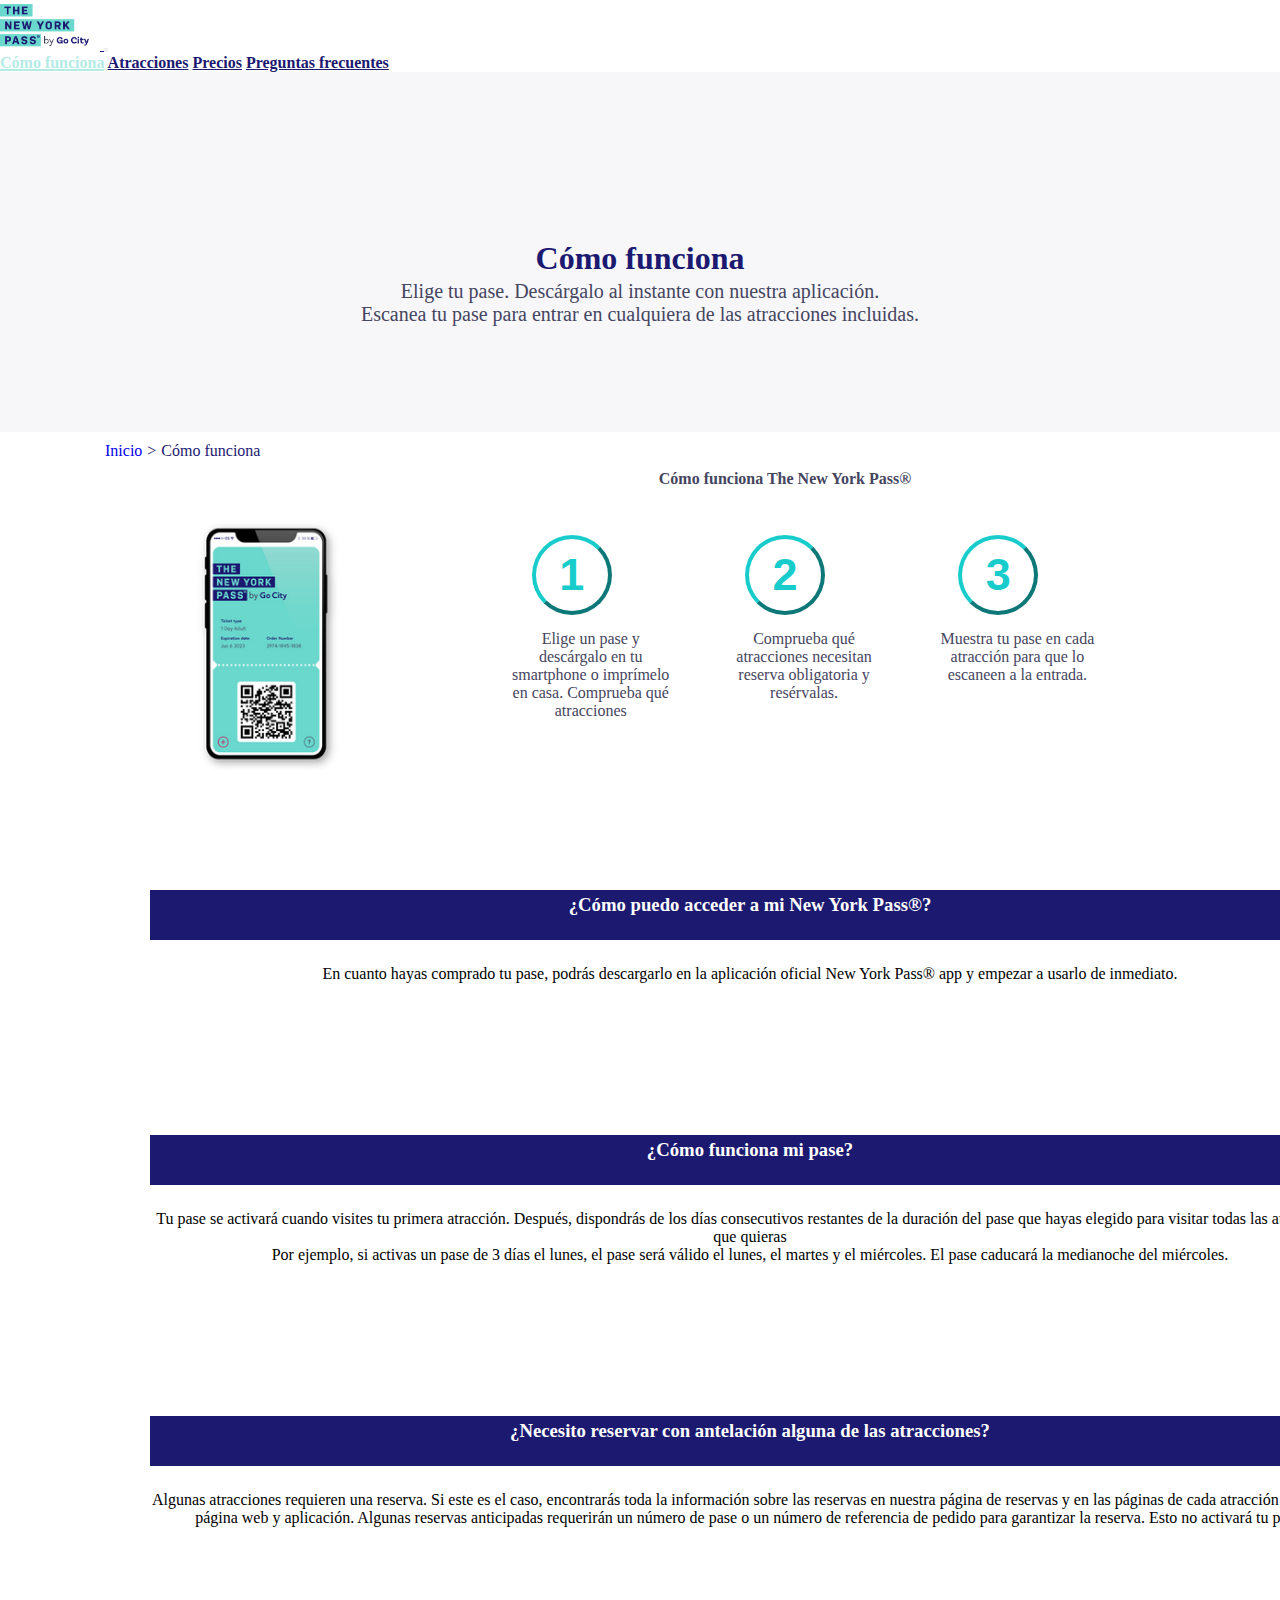
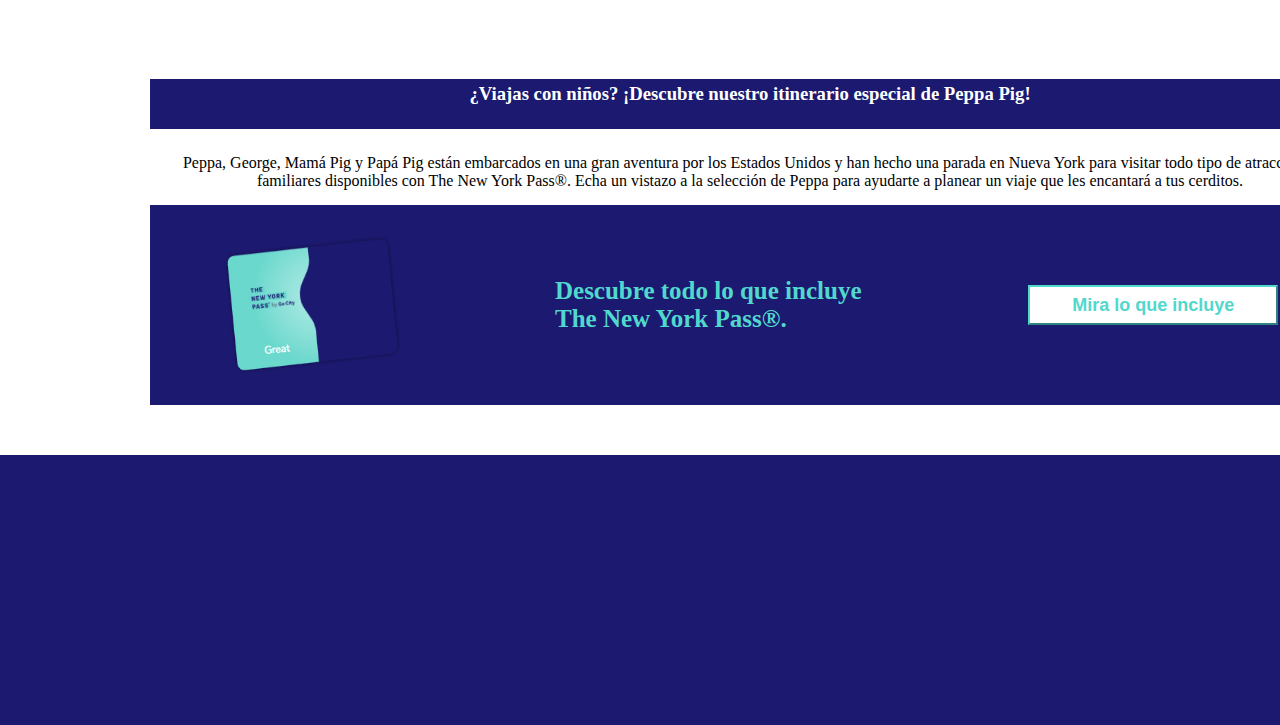
<file: info.html>
<!DOCTYPE html>
<html lang="en">
<head>
    <meta charset="UTF-8">
    <meta http-equiv="X-UA-Compatible" content="IE=edge">
    <meta name="viewport" content="width=device-width, initial-scale=1.0">
    <title>Document</title>
    <link rel="stylesheet" href="style.css">
    <link href="https://cdn.jsdelivr.net/npm/bootstrap@5.1.1/dist/css/bootstrap.min.css" rel="stylesheet"
        integrity="sha384-F3w7mX95PdgyTmZZMECAngseQB83DfGTowi0iMjiWaeVhAn4FJkqJByhZMI3AhiU" crossorigin="anonymous">
</head>

<body>
    <header>
        <nav class="navbar fixed-top navbar-expand-lg p-3">
            <div class="container-fluid">
                <a class="navbar-brand" href="index.html">
                    <img src="imagenes/logo.png" logo air consulting width="100px" height="50px"
                        class="d-inline-block align next-top">
                </a>


                <button class="navbar-toggler " type="button" data-bs-toggle="collapse"
                    data-bs-target="#navbarTogglerDemo02" aria-controls="navbarTogglerDemo02" aria-expanded="false"
                    aria-label="Toggle navigation">
                    <span class="navbar-toggler-icon toggler-custom"></span>
                </button>


                <div class="collapse navbar-collapse" id="navbarTogglerDemo02">
                    <div class="navbar-nav ms-auto mb-2 mb-1-0 text-center">
                        <a class="nav-link active link-1" aria-current="page" href="info.html">Cómo funciona</a>
                        <a class="nav-link" href="index.html">Atracciones</a>
                        <a class="nav-link" href="#">Precios</a>
                        <a class="nav-link" href="#">Preguntas frecuentes</a>
                    </div>
                </div>
            </div>
        </nav>
    </header>

    <main class="homeInfo">
        <h1>Cómo funciona</h1>
        <p>Elige tu pase. Descárgalo al instante con nuestra aplicación. <br>
        Escanea tu pase para entrar en cualquiera de las atracciones incluidas.</p>
    </main>
    
    <div class="separacion">
        <p><a style="text-decoration: None" href="index.html">Inicio</a></p>
        <p> > </p>
        <p>Cómo funciona</p>
    </div>

    <div class="comoFunciona">
    <img src="imagenes/celu.png" alt="appNewYorkPass">
    <aside class="listaPasos">
        <h4>Cómo funciona The New York Pass®</h4>
    <div class="botones">
    <div class="tamañoSeccionBoton">
    <button disabled class="button">1</button>
    <p> Elige un pase y descárgalo en tu smartphone o imprímelo en casa. Comprueba qué atracciones </p>
    </div>
    <div class="tamañoSeccionBoton"><button disabled class="button">2</button>
    <p>Comprueba qué atracciones necesitan reserva obligatoria y resérvalas.</p>
    </div>
    <div class="tamañoSeccionBoton"><button disabled class="button">3</button>
    <p>Muestra tu pase en cada atracción para que lo escaneen a la entrada.</p>
    </div>
</div>
</aside>    
    </div>

    <section>
        <div class="seccionConsultas">
        <h3>¿Cómo puedo acceder a mi New York Pass®?</h3>
        <p>En cuanto hayas comprado tu pase, podrás descargarlo en la aplicación oficial New York Pass® app y empezar a usarlo de inmediato.</p>
        </div>
        <div class="seccionConsultas">
        <h3>¿Cómo funciona mi pase?</h3>
        <p>
        Tu pase se activará cuando visites tu primera atracción. Después, dispondrás de los días consecutivos restantes de la duración del pase que hayas elegido para visitar todas las atracciones que quieras <br>
        Por ejemplo, si activas un pase de 3 días el lunes, el pase será válido el lunes, el martes y el miércoles. El pase caducará la medianoche del miércoles.
        </p>
        </div>
        <div class="seccionConsultas">
        <h3>¿Necesito reservar con antelación alguna de las atracciones?</h3>
        <p>Algunas atracciones requieren una reserva. Si este es el caso, encontrarás toda la información sobre las reservas en nuestra página de reservas y en las páginas de cada atracción en nuestra página web y aplicación. Algunas reservas anticipadas requerirán un número de pase o un número de referencia de pedido para garantizar la reserva. Esto no activará tu pase.</p>
        </div>
        <div class="seccionConsultas">
        <h3>¿Viajas con niños? ¡Descubre nuestro itinerario especial de Peppa Pig!</h3>
        <p>Peppa, George, Mamá Pig y Papá Pig están embarcados en una gran aventura por los Estados Unidos y han hecho una parada en Nueva York para visitar todo tipo de atracciones familiares disponibles con The New York Pass®. Echa un vistazo a la selección de Peppa para ayudarte a planear un viaje que les encantará a tus cerditos.</p>
        </div>
    </section>

    <div class="bannerCard">
        <img src="imagenes/bannerCard.png" alt="modelo de Tarjeta">
        <h4>Descubre todo lo que incluye The New York Pass®.</h4>
        <button type="button" class="btn btn-outline-info botonInfo2">Mira lo que incluye</button>
    </div>


    <footer></footer>

    <script src="https://cdn.jsdelivr.net/npm/@popperjs/core@2.9.2/dist/umd/popper.min.js"
    integrity="sha384-IQsoLXl5PILFhosVNubq5LC7Qb9DXgDA9i+tQ8Zj3iwWAwPtgFTxbJ8NT4GN1R8p" crossorigin="anonymous">
</script>
<script src="https://cdn.jsdelivr.net/npm/bootstrap@5.0.2/dist/js/bootstrap.min.js"
    integrity="sha384-cVKIPhGWiC2Al4u+LWgxfKTRIcfu0JTxR+EQDz/bgldoEyl4H0zUF0QKbrJ0EcQF" crossorigin="anonymous">
</script>
<script src="https://code.jquery.com/jquery-3.6.0.min.js"></script>
<script src="mainNyc.js"></script>
<script src="mainNyc2.js"></script>


</body>

</html>
</file>
<file: style.css>
@charset "UTF-8";
* {
  margin: 0px;
  padding: 0px;
  box-sizing: border-box;
}

@media only screen and (min-width: 360px) {
  .navbar {
    background-color: white;
  }
  .navbar .link-1 {
    color: #B4EBE6;
    font-weight: bolder;
    -webkit-text-decoration: underline 2px;
            text-decoration: underline 2px;
  }
  .navbar a {
    color: #1C1970;
  }
  .navbar .toggler-custom {
    background-image: url("https://img.icons8.com/material-outlined/24/000000/menu--v3.png");
  }

  .Home {
    display: flex;
    flex-direction: column;
    text-align: center;
    justify-content: center;
    height: 70vh;
    background-color: #F7F7FA;
    padding: 2px;
  }
  .Home h1 {
    font-weight: bolder;
    color: #1C1970;
  }
  .Home h3 {
    color: #454560;
    margin-bottom: 10px;
  }
  .Home p {
    color: #454560;
    font-size: 18px;
    margin-bottom: -75px;
    padding: 3px;
  }

  .separacion {
    display: flex;
    flex-direction: row;
    background-color: white;
    margin-left: 15px;
    margin-top: 10px;
    margin-bottom: 10px;
  }
  .separacion p {
    color: #1C1970;
    margin-left: 5px;
  }

  .medio {
    display: flex;
    flex-direction: column;
  }

  .espaciado {
    margin-top: 50px;
  }

  .col-1 {
    width: 100%;
  }
  .col-1 .pase {
    display: flex;
    flex-direction: column;
    background-color: #1C1970;
    box-shadow: rgba(0, 0, 0, 0.35) 0px 5px 15px;
    width: 320px;
    height: 150px;
    margin-left: 20px;
    margin-bottom: 10px;
  }
  .col-1 .pase h4 {
    margin-top: 15px;
    margin-left: 20px;
    color: white;
    font-weight: bold;
    height: 70px;
    margin-bottom: -20px;
  }
  .col-1 .pase .form-control {
    width: 280px;
    height: 50px;
    margin-left: 15px;
    border-radius: 0%;
  }
  .col-1 .card {
    width: 320px;
    height: 450px;
    margin-left: 20px;
    border-radius: 0%;
    box-shadow: rgba(0, 0, 0, 0.35) 0px 5px 15px;
  }
  .col-1 .card h3 {
    font-weight: bold;
    color: #1C1970;
    text-align: center;
  }
  .col-1 .card p {
    margin-top: -80px;
    text-align: center;
    color: #414141;
    font-weight: bolder;
  }
  .col-1 .card .botonInfo {
    margin-top: -80px;
    width: 180px;
    height: 55px;
    margin-left: 70px;
    border-radius: 0%;
    font-weight: bolder;
    color: #19cccc;
  }
  .col-1 .card2 {
    width: 320px;
    height: auto;
    margin-left: 20px;
    margin-top: 15px;
    border-radius: 0%;
    box-shadow: rgba(0, 0, 0, 0.35) 0px 5px 15px;
  }
  .col-1 .card2 h3 {
    font-weight: bold;
    color: #1C1970;
    text-align: center;
    margin-top: 10px;
    margin-bottom: 10px;
    font-size: 22px;
  }
  .col-1 .card2 p {
    text-align: center;
    color: gray;
    font-weight: bolder;
    font-size: 15px;
  }
  .col-1 .card2 .col_Atracciones {
    display: flex;
    flex-direction: row;
    justify-content: space-around;
  }
  .col-1 .card2 .col_Atracciones .averga {
    display: flex;
    flex-direction: column;
    text-align: initial;
    width: 280px;
  }
  .col-1 .card2 .col_Atracciones .averga h5 {
    color: #19cccc;
    margin-left: 10px;
  }
  .col-1 .card2 .col_Atracciones .averga .Uno {
    list-style: none;
    color: #1C1970;
    font-size: 13px;
    text-align: start;
    margin-left: -20px;
  }
  .col-1 .card2 .linea {
    border-top: 3px solid #19cccc;
    height: 2px;
    width: 300px;
    margin-left: 5px;
    margin-top: 5px;
    margin-bottom: 10px;
  }
  .col-1 .card2 .diaNormal {
    margin-top: 2.5px;
    margin-left: -75px;
  }
  .col-1 .card2 .diaNormal h6 {
    color: #1C1970;
    font-weight: bold;
    text-align: end;
  }
  .col-1 .card2 .diaNormal .Dos {
    list-style: none;
    color: #1C1970;
    font-size: 15px;
    text-align: end;
  }
  .col-1 .card3 {
    width: 320px;
    height: auto;
    margin-left: 20px;
    border-radius: 0%;
    box-shadow: rgba(0, 0, 0, 0.35) 0px 5px 15px;
    display: flex;
    margin-bottom: 20px;
  }
  .col-1 .card3 p {
    color: #1C1970;
  }
  .col-1 .card3 .saveFinal {
    color: #d30c70;
    font-weight: bolder;
  }
  .col-1 .card3 .preciosFinales {
    display: flex;
    flex-direction: column;
    justify-content: space-between;
    margin-right: 30px;
  }
  .col-1 .card3 .preciosFinales li {
    margin-top: 15px;
    list-style: none;
    text-align: start;
    color: #1C1970;
  }
  .col-1 .card3 .preciosFinales .saveFinal {
    color: #d30c70;
    font-weight: bolder;
  }

  .saveFinal {
    color: #d30c70;
    font-weight: bolder;
  }

  .nav-link {
    color: #1C1970;
    font-weight: bolder;
  }

  #col-2 {
    display: flex;
    flex-direction: column;
    width: 100%;
    overflow: hidden;
  }
  #col-2 .filtrar {
    display: flex;
    flex-direction: row;
    background-color: white;
    width: 320px;
    margin-left: 20px;
  }
  #col-2 .filtrar p {
    color: black;
    margin-right: 12px;
    font-size: 15px;
  }
  #col-2 .filtrar .icon {
    width: 20px;
    height: 25px;
    margin-right: 5px;
  }
  #col-2 .filtrar .ordenar {
    margin-left: 1px;
  }
  #col-2 .filtrar .mapaNy {
    margin-left: -160px;
    margin-top: 20px;
    width: 300px;
    height: 400px;
  }
  #col-2 #lugares .cardsPlaces {
    display: flex;
    flex-direction: row;
    margin-top: 20px;
    margin-left: 20px;
    width: 320px;
    height: 140px;
  }
  #col-2 #lugares .cardsPlaces .sizeImg {
    height: 140px;
    width: 140px;
  }
  #col-2 #lugares .cardsPlaces .info {
    padding-left: 10px;
    padding-top: 10px;
    background-color: white;
    box-shadow: rgba(0, 0, 0, 0.35) 0px 5px 15px;
    width: 200px;
  }
  #col-2 #lugares .cardsPlaces .info h5 {
    color: #1C1970;
    font-weight: bold;
  }
  #col-2 #lugares .cardsPlaces .info p {
    display: none;
  }
  #col-2 #lugares .cardsPlaces .info .ticket {
    display: flex;
    color: black;
    font-weight: bolder;
    font-size: 15px;
  }
  #col-2 .mostrarMas {
    margin-top: 25px;
    text-decoration: underline;
    color: #19cccc;
    margin-left: 20px;
    margin-bottom: 20px;
  }

  .space {
    display: flex;
    height: 100px;
    background-color: white;
  }

  footer {
    background-color: #1C1970;
    height: 30vh;
  }

  .navbar {
    background-color: white;
  }
  .navbar .link-1 {
    color: #B4EBE6;
    font-weight: bolder;
    -webkit-text-decoration: underline 2px;
            text-decoration: underline 2px;
  }
  .navbar a {
    color: #1C1970;
  }
  .navbar .toggler-custom {
    background-image: url("https://img.icons8.com/material-outlined/24/000000/menu--v3.png");
  }

  .homeInfo {
    display: flex;
    flex-direction: column;
    text-align: center;
    justify-content: center;
    height: 50vh;
    background-color: #F7F7FA;
    padding: 2px;
  }
  .homeInfo h1 {
    font-weight: bolder;
    color: #1C1970;
  }
  .homeInfo p {
    color: #454560;
    font-size: 20px;
    margin-bottom: -45px;
    padding: 3px;
  }

  .comoFunciona {
    display: flex;
    flex-direction: column;
    flex-wrap: nowrap;
    justify-content: center;
    height: 40vh;
    width: 100%;
  }
  .comoFunciona img {
    margin-top: 520px;
    margin-bottom: 40px;
    margin-left: 130px;
    width: 150px;
    height: 250px;
  }
  .comoFunciona .listaPasos {
    display: flex;
    flex-direction: column;
    text-align: center;
    width: 100%;
  }
  .comoFunciona .listaPasos h4 {
    font-weight: bolder;
    color: #454560;
    margin-bottom: 25px;
    text-align: center;
  }
  .comoFunciona .listaPasos .botones {
    display: flex;
    flex-direction: column;
    justify-content: space-between;
  }
  .comoFunciona .listaPasos .botones .tamañoSeccionBoton {
    width: 100%;
    text-align: center;
    margin: 2px;
  }
  .comoFunciona .listaPasos .botones .tamañoSeccionBoton .button {
    width: 80px;
    height: 80px;
    background-color: white;
    border-color: #19cccc;
    border-width: 4px;
    font-size: 45px;
    font-weight: bolder;
    color: #19cccc;
    border-radius: 50%;
    margin-bottom: 15px;
  }
  .comoFunciona .listaPasos .botones .tamañoSeccionBoton p {
    color: #454560;
    height: auto;
    width: 80%;
    margin-left: 40px;
    text-align: center;
  }

  section {
    margin-top: 550px;
    display: flex;
    width: 100%;
    height: 100vh;
    flex-direction: column;
    justify-content: space-between;
  }
  section .seccionConsultas {
    margin-left: 50px;
    width: 300px;
    height: 400px;
  }
  section .seccionConsultas h3 {
    text-align: center;
    margin-bottom: 25px;
    color: white;
    background-color: #1C1970;
    height: auto;
    padding: 5px;
    font-weight: bolder;
  }
  section .seccionConsultas p {
    text-align: center;
  }

  .bannerCard {
    display: flex;
    flex-direction: column;
    flex-wrap: nowrap;
    justify-content: space-around;
    width: 100%;
    height: 400px;
    margin-left: 75px;
    margin-top: 550px;
    margin-bottom: 100px;
  }
  .bannerCard img {
    width: 250px;
    height: 150px;
  }
  .bannerCard h4 {
    width: 250px;
    margin-top: 15px;
    margin-bottom: 15px;
    color: #51D8CD;
    font-weight: bold;
    font-size: 25px;
  }
  .bannerCard .botonInfo2 {
    width: 250px;
    height: 40px;
    background-color: white;
    border-color: #51D8CD;
    color: #51D8CD;
    font-size: 18px;
    font-weight: bolder;
    border-radius: 0em;
  }
}
@media only screen and (min-width: 768px) {
  .Home {
    display: flex;
    flex-direction: column;
    text-align: center;
    justify-content: center;
    height: 70vh;
    background-color: #F7F7FA;
  }
  .Home h1 {
    font-weight: bolder;
    color: #1C1970;
  }
  .Home h3 {
    color: #443e3e;
    margin-bottom: 10px;
  }
  .Home p {
    color: #443e3e;
    font-size: 18px;
    margin-bottom: -75px;
    padding: 3px;
  }

  .separacion {
    display: flex;
    flex-direction: row;
    background-color: #ffffff;
    margin-left: 35px;
    margin-top: 10px;
    margin-bottom: 10px;
  }
  .separacion p {
    color: #1C1970;
    margin-left: 5px;
  }

  .medio {
    display: flex;
    flex-direction: row;
  }

  .col-1 {
    width: 320px;
    margin-left: -60px;
    margin-top: 60px;
  }
  .col-1 .pase {
    display: flex;
    flex-direction: column;
    background-color: #1C1970;
    box-shadow: rgba(0, 0, 0, 0.35) 0px 5px 15px;
    width: 280px;
    height: 140px;
    margin-bottom: 10px;
  }
  .col-1 .pase h4 {
    margin-top: 15px;
    margin-left: 20px;
    color: white;
    font-weight: bold;
    height: 70px;
    margin-bottom: -20px;
  }
  .col-1 .pase .form-control {
    width: 220px;
    height: 50px;
    margin-left: 15px;
    border-radius: 0%;
  }
  .col-1 .card {
    width: 280px;
    height: 450px;
    border-radius: 0%;
    box-shadow: rgba(0, 0, 0, 0.35) 0px 5px 15px;
  }
  .col-1 .card h3 {
    font-weight: bold;
    color: #1C1970;
    text-align: center;
  }
  .col-1 .card p {
    margin-top: -80px;
    text-align: center;
    color: #414141;
    font-weight: bolder;
  }
  .col-1 .card .botonInfo {
    margin-top: -80px;
    width: 180px;
    height: 55px;
    margin-left: 70px;
    border-radius: 0%;
    font-weight: bolder;
    color: #19cccc;
  }
  .col-1 .card2 {
    width: 280px;
    height: auto;
    margin-top: 15px;
    border-radius: 0%;
    box-shadow: rgba(0, 0, 0, 0.35) 0px 5px 15px;
  }
  .col-1 .card2 h3 {
    font-weight: bold;
    color: #1C1970;
    text-align: center;
    margin-top: 10px;
    margin-bottom: 10px;
    font-size: 22px;
  }
  .col-1 .card2 p {
    text-align: center;
    color: gray;
    font-weight: bolder;
    font-size: 15px;
  }
  .col-1 .card2 .col_Atracciones {
    display: flex;
    flex-direction: row;
  }
  .col-1 .card2 .col_Atracciones .averga {
    display: flex;
    flex-direction: column;
    text-align: initial;
    width: 150px;
  }
  .col-1 .card2 .col_Atracciones .averga h5 {
    color: #19cccc;
    margin-left: 10px;
  }
  .col-1 .card2 .col_Atracciones .averga .Uno {
    list-style: circle;
    color: #1C1970;
    font-size: 13px;
    text-align: start;
    margin-left: -20px;
  }
  .col-1 .card2 .linea {
    border-top: 3px solid #19cccc;
    height: 2px;
    width: 250px;
    margin-left: 5px;
    margin-top: 5px;
    margin-bottom: 10px;
  }
  .col-1 .card2 .diaNormal {
    margin-top: 2.5px;
    margin-left: -25px;
  }
  .col-1 .card2 .diaNormal h6 {
    color: #1C1970;
    font-weight: bold;
    text-align: end;
  }
  .col-1 .card2 .diaNormal .Dos {
    list-style: none;
    color: #1C1970;
    font-size: 15px;
    text-align: end;
    margin-top: 10px;
  }
  .col-1 .card2 .diaNormal .Dos li {
    margin-bottom: 10px;
  }
  .col-1 .card3 {
    width: 280px;
    height: auto;
    margin-left: 20px;
    border-radius: 0%;
    box-shadow: rgba(0, 0, 0, 0.35) 0px 5px 15px;
    display: flex;
    margin-bottom: 20px;
  }
  .col-1 .card3 p {
    color: #1C1970;
  }
  .col-1 .card3 .saveFinal {
    color: #d30c70;
    font-weight: bolder;
  }
  .col-1 .card3 .preciosFinales {
    display: flex;
    flex-direction: column;
    justify-content: space-between;
    margin-right: 30px;
  }
  .col-1 .card3 .preciosFinales li {
    margin-top: 15px;
    list-style: none;
    text-align: start;
    color: #1C1970;
  }
  .col-1 .card3 .preciosFinales .saveFinal {
    color: #d30c70;
    font-weight: bolder;
  }

  .saveFinal {
    color: #d30c70;
    font-weight: bolder;
  }

  .nav-link {
    color: #1C1970;
    font-weight: bolder;
  }

  #col-2 {
    display: flex;
    flex-direction: column;
    width: 500px;
  }
  #col-2 .filtrar {
    display: flex;
    flex-direction: row;
    background-color: white;
    width: 320px;
    margin-left: 40px;
  }
  #col-2 .filtrar p {
    color: black;
    margin-right: 12px;
    font-size: 15px;
  }
  #col-2 .filtrar .icon {
    width: 20px;
    height: 25px;
    margin-right: 5px;
  }
  #col-2 .filtrar .ordenar {
    margin-left: 1px;
  }
  #col-2 .filtrar .mapaNy {
    margin-left: -50px;
    margin-top: 40px;
  }
  #col-2 #lugares .cardsPlaces {
    display: flex;
    flex-direction: row;
    margin-top: 20px;
    margin-left: 40px;
    width: 400px;
    height: 150px;
  }
  #col-2 #lugares .cardsPlaces .sizeImg {
    height: 150px;
    width: 150px;
  }
  #col-2 #lugares .cardsPlaces .info {
    padding-left: 10px;
    padding-top: 10px;
    background-color: white;
    box-shadow: rgba(0, 0, 0, 0.35) 0px 5px 15px;
    width: 400px;
  }
  #col-2 #lugares .cardsPlaces .info h5 {
    color: #1C1970;
    font-weight: bold;
  }
  #col-2 #lugares .cardsPlaces .info p {
    display: flex;
    font-size: 15px;
  }
  #col-2 #lugares .cardsPlaces .info .ticket {
    display: flex;
    color: black;
    font-weight: bolder;
    font-size: 15px;
  }
  #col-2 .mostrarMas {
    margin-top: 40px;
    text-decoration: underline;
    color: #19cccc;
    margin-left: 40px;
    margin-bottom: 20px;
  }

  .space {
    display: flex;
    height: 100px;
    background-color: white;
  }

  footer {
    background-color: #1C1970;
    height: 30vh;
  }

  .navbar {
    background-color: white;
  }
  .navbar .link-1 {
    color: #B4EBE6;
    font-weight: bolder;
    -webkit-text-decoration: underline 2px;
            text-decoration: underline 2px;
  }
  .navbar a {
    color: #1C1970;
  }
  .navbar .toggler-custom {
    background-image: url("https://img.icons8.com/material-outlined/24/000000/menu--v3.png");
  }

  .homeInfo {
    display: flex;
    flex-direction: column;
    text-align: center;
    justify-content: center;
    height: 40vh;
    background-color: #F7F7FA;
    padding: 2px;
  }
  .homeInfo h1 {
    font-weight: bolder;
    color: #1C1970;
  }
  .homeInfo p {
    color: #454560;
    font-size: 20px;
    margin-bottom: -45px;
    padding: 3px;
  }

  .comoFunciona {
    display: flex;
    flex-direction: row;
    justify-content: space-around;
    flex-wrap: nowrap;
    height: 40vh;
    margin-bottom: 25px;
  }
  .comoFunciona img {
    width: 150px;
    height: 250px;
    margin-top: 50px;
    margin-left: 20px;
    margin-right: -30px;
  }
  .comoFunciona .listaPasos {
    display: flex;
    flex-direction: column;
    flex-wrap: nowrap;
    width: 550px;
  }
  .comoFunciona .listaPasos h4 {
    font-weight: bolder;
    color: #454560;
    margin-bottom: 45px;
    text-align: center;
  }
  .comoFunciona .listaPasos .botones {
    display: flex;
    flex-direction: row;
    justify-content: space-between;
  }
  .comoFunciona .listaPasos .botones .tamañoSeccionBoton {
    width: auto;
    text-align: center;
  }
  .comoFunciona .listaPasos .botones .tamañoSeccionBoton .button {
    width: 80px;
    height: 80px;
    background-color: white;
    border-color: #19cccc;
    border-width: 4px;
    font-size: 45px;
    font-weight: bolder;
    color: #19cccc;
    border-radius: 50%;
    margin-bottom: 15px;
  }
  .comoFunciona .listaPasos .botones .tamañoSeccionBoton p {
    color: #454560;
  }

  section {
    margin-top: 60px;
    display: flex;
    width: 100%;
    height: 100vh;
    flex-direction: column;
    justify-content: space-between;
  }
  section .seccionConsultas {
    width: 700px;
    height: 400px;
  }
  section .seccionConsultas h3 {
    text-align: center;
    margin-bottom: 25px;
    color: white;
    background-color: #1C1970;
    height: auto;
    padding: 4px;
    font-weight: bolder;
  }
  section .seccionConsultas p {
    text-align: center;
  }

  .bannerCard {
    display: flex;
    flex-direction: row;
    flex-wrap: nowrap;
    background-color: #1C1970;
    justify-content: space-around;
    align-items: center;
    margin-top: 15px;
    margin-left: 20px;
    width: 720px;
    height: 200px;
    margin-bottom: 50px;
  }
  .bannerCard img {
    width: 220px;
    height: 150px;
  }
  .bannerCard h4 {
    width: 300px;
    color: #51D8CD;
    font-weight: bold;
    font-size: 25px;
  }
  .bannerCard .botonInfo2 {
    width: 180px;
    height: 70px;
    background-color: white;
    border-color: #51D8CD;
    color: #51D8CD;
    font-size: 18px;
    font-weight: bolder;
    border-radius: 0em;
    margin-right: 10px;
  }
}
@media only screen and (min-width: 1200px) {
  .Home {
    display: flex;
    flex-direction: column;
    text-align: center;
    justify-content: center;
    height: 70vh;
    background-color: #F7F7FA;
  }
  .Home h1 {
    font-weight: bolder;
    color: #1C1970;
  }
  .Home h3 {
    color: #443e3e;
    margin-bottom: 10px;
  }
  .Home p {
    color: #443e3e;
    font-size: 18px;
    margin-bottom: -75px;
    padding: 3px;
  }

  .separacion {
    display: flex;
    flex-direction: row;
    background-color: #ffffff;
    margin-left: 100px;
    margin-top: 10px;
    margin-bottom: 10px;
  }
  .separacion p {
    color: #1C1970;
    margin-left: 5px;
  }

  .medio {
    display: flex;
    flex-direction: row;
  }

  .col-1 {
    width: 320px;
    margin-left: 10px;
  }
  .col-1 .pase {
    display: flex;
    flex-direction: column;
    background-color: #1C1970;
    box-shadow: rgba(0, 0, 0, 0.35) 0px 5px 15px;
    width: 380px;
    height: 160px;
    margin-bottom: 22px;
  }
  .col-1 .pase h4 {
    margin-top: 15px;
    margin-left: 20px;
    color: white;
    font-weight: bold;
    height: 70px;
    margin-bottom: -20px;
  }
  .col-1 .pase .form-control {
    width: 350px;
    height: 50px;
    margin-left: 15px;
    border-radius: 0%;
  }
  .col-1 .card {
    width: 380px;
    height: 450px;
    border-radius: 0%;
    box-shadow: rgba(0, 0, 0, 0.35) 0px 5px 15px;
  }
  .col-1 .card h3 {
    font-weight: bold;
    color: #1C1970;
    text-align: center;
  }
  .col-1 .card p {
    margin-top: -80px;
    text-align: center;
    color: #414141;
    font-weight: bolder;
  }
  .col-1 .card .botonInfo {
    margin-top: -80px;
    width: 180px;
    height: 55px;
    margin-left: 100px;
    border-radius: 0%;
    font-weight: bolder;
    color: #19cccc;
  }
  .col-1 .card2 {
    width: 380px;
    height: auto;
    margin-top: 15px;
    border-radius: 0%;
    box-shadow: rgba(0, 0, 0, 0.35) 0px 5px 15px;
  }
  .col-1 .card2 h3 {
    font-weight: bold;
    color: #1C1970;
    text-align: center;
    margin-top: 10px;
    margin-bottom: 10px;
    font-size: 22px;
  }
  .col-1 .card2 p {
    text-align: center;
    color: gray;
    font-weight: bolder;
    font-size: 15px;
  }
  .col-1 .card2 .col_Atracciones {
    display: flex;
    flex-direction: row;
  }
  .col-1 .card2 .col_Atracciones .averga {
    display: flex;
    flex-direction: column;
    text-align: initial;
    width: 150px;
  }
  .col-1 .card2 .col_Atracciones .averga h5 {
    color: #19cccc;
    margin-left: 10px;
  }
  .col-1 .card2 .col_Atracciones .averga .Uno {
    list-style: circle;
    color: #1C1970;
    font-size: 13px;
    text-align: start;
    margin-left: -20px;
  }
  .col-1 .card2 .linea {
    border-top: 3px solid #19cccc;
    height: 2px;
    width: 250px;
    margin-left: 5px;
    margin-top: 5px;
    margin-bottom: 10px;
  }
  .col-1 .card2 .diaNormal {
    margin-top: 2.5px;
    margin-left: -25px;
  }
  .col-1 .card2 .diaNormal h6 {
    color: #1C1970;
    font-weight: bold;
    text-align: end;
  }
  .col-1 .card2 .diaNormal .Dos {
    list-style: none;
    color: #1C1970;
    font-size: 15px;
    text-align: end;
    margin-top: 10px;
  }
  .col-1 .card2 .diaNormal .Dos li {
    margin-bottom: 10px;
  }
  .col-1 .card3 {
    width: 380px;
    height: auto;
    margin-left: 20px;
    border-radius: 0%;
    box-shadow: rgba(0, 0, 0, 0.35) 0px 5px 15px;
    display: flex;
    margin-bottom: 20px;
  }
  .col-1 .card3 p {
    color: #1C1970;
  }
  .col-1 .card3 .saveFinal {
    color: #d30c70;
    font-weight: bolder;
  }
  .col-1 .card3 .preciosFinales {
    display: flex;
    flex-direction: column;
    justify-content: space-between;
    margin-right: 30px;
  }
  .col-1 .card3 .preciosFinales li {
    margin-top: 15px;
    list-style: none;
    text-align: start;
    color: #1C1970;
  }
  .col-1 .card3 .preciosFinales .saveFinal {
    color: #d30c70;
    font-weight: bolder;
  }

  .saveFinal {
    color: #d30c70;
    font-weight: bolder;
  }

  .nav-link {
    color: #1C1970;
    font-weight: bolder;
  }

  #col-2 {
    display: flex;
    flex-direction: column;
    width: 1000px;
  }
  #col-2 .filtrar {
    display: flex;
    flex-direction: row;
    background-color: white;
    width: 320px;
    margin-left: 100px;
  }
  #col-2 .filtrar p {
    color: black;
    margin-right: 12px;
    font-size: 18px;
  }
  #col-2 .filtrar .icon {
    width: 20px;
    height: 25px;
    margin-right: 10px;
  }
  #col-2 .filtrar .ordenar {
    margin-left: 1px;
  }
  #col-2 .filtrar .mapaNy {
    margin-left: -50px;
    margin-top: 40px;
  }
  #col-2 #lugares .cardsPlaces {
    display: flex;
    flex-direction: row;
    margin-top: 20px;
    margin-left: 100px;
    width: 850px;
    height: 160px;
  }
  #col-2 #lugares .cardsPlaces .sizeImg {
    height: 160px;
    width: 160px;
  }
  #col-2 #lugares .cardsPlaces .info {
    padding-left: 10px;
    padding-top: 10px;
    background-color: white;
    box-shadow: rgba(0, 0, 0, 0.35) 0px 5px 15px;
    width: 850px;
  }
  #col-2 #lugares .cardsPlaces .info h5 {
    color: #1C1970;
    font-weight: bold;
    margin-top: 5px;
    margin-bottom: 25px;
  }
  #col-2 #lugares .cardsPlaces .info p {
    display: flex;
    font-size: 15px;
  }
  #col-2 #lugares .cardsPlaces .info .ticket {
    display: flex;
    color: black;
    font-weight: bolder;
    font-size: 15px;
  }
  #col-2 .mostrarMas {
    margin-top: 40px;
    text-decoration: underline;
    color: #19cccc;
    font-size: 18px;
    margin-left: 100px;
    margin-bottom: 20px;
  }

  .space {
    display: flex;
    height: 100px;
    background-color: white;
  }

  footer {
    background-color: #1C1970;
    height: 30vh;
  }

  .navbar {
    background-color: white;
  }
  .navbar .link-1 {
    color: #B4EBE6;
    font-weight: bolder;
    -webkit-text-decoration: underline 2px;
            text-decoration: underline 2px;
  }
  .navbar a {
    color: #1C1970;
  }
  .navbar .toggler-custom {
    background-image: url("https://img.icons8.com/material-outlined/24/000000/menu--v3.png");
  }

  .homeInfo {
    display: flex;
    flex-direction: column;
    text-align: center;
    justify-content: center;
    height: 40vh;
    background-color: #F7F7FA;
    padding: 2px;
  }
  .homeInfo h1 {
    font-weight: bolder;
    color: #1C1970;
    margin-top: 20px;
  }
  .homeInfo p {
    color: #454560;
    font-size: 20px;
    margin-bottom: -45px;
    padding: 3px;
  }

  .comoFunciona {
    display: flex;
    justify-content: center;
    height: 40vh;
  }
  .comoFunciona img {
    width: 150px;
    height: 250px;
  }
  .comoFunciona .listaPasos {
    margin-left: 150px;
    display: flex;
    flex-direction: column;
    width: 50%;
  }
  .comoFunciona .listaPasos h4 {
    font-weight: bolder;
    color: #454560;
    margin-bottom: 25px;
    text-align: center;
    margin-bottom: 45px;
  }
  .comoFunciona .listaPasos .botones {
    display: flex;
    justify-content: space-between;
  }
  .comoFunciona .listaPasos .botones .tamañoSeccionBoton {
    width: 350px;
    text-align: center;
  }
  .comoFunciona .listaPasos .botones .tamañoSeccionBoton .button {
    width: 80px;
    height: 80px;
    background-color: white;
    border-color: #19cccc;
    border-width: 4px;
    font-size: 45px;
    font-weight: bolder;
    color: #19cccc;
    border-radius: 50%;
    margin-bottom: 15px;
  }
  .comoFunciona .listaPasos .botones .tamañoSeccionBoton p {
    color: #454560;
  }

  section {
    margin-top: 60px;
    display: flex;
    width: 100%;
    height: 100vh;
    flex-direction: column;
    justify-content: space-between;
  }
  section .seccionConsultas {
    margin-left: 150px;
    width: 1200px;
    height: auto;
  }
  section .seccionConsultas h3 {
    text-align: center;
    margin-bottom: 25px;
    color: white;
    background-color: #1C1970;
    height: 50px;
    padding: 4px;
    font-weight: bolder;
  }
  section .seccionConsultas p {
    text-align: center;
  }

  .bannerCard {
    display: flex;
    flex-direction: row;
    flex-wrap: wrap;
    background-color: #1C1970;
    justify-content: space-around;
    align-items: center;
    margin-top: 15px;
    width: 1200px;
    height: 200px;
    margin-left: 150px;
    margin-bottom: 50px;
  }
  .bannerCard img {
    width: 220px;
    height: 150px;
  }
  .bannerCard h4 {
    width: 350px;
    color: #51D8CD;
    font-weight: bold;
    font-size: 25px;
  }
  .bannerCard .botonInfo2 {
    width: 250px;
    height: 40px;
    background-color: white;
    border-color: #51D8CD;
    color: #51D8CD;
    font-size: 18px;
    font-weight: bolder;
    border-radius: 0em;
  }
}/*# sourceMappingURL=style.css.map */
</file>
